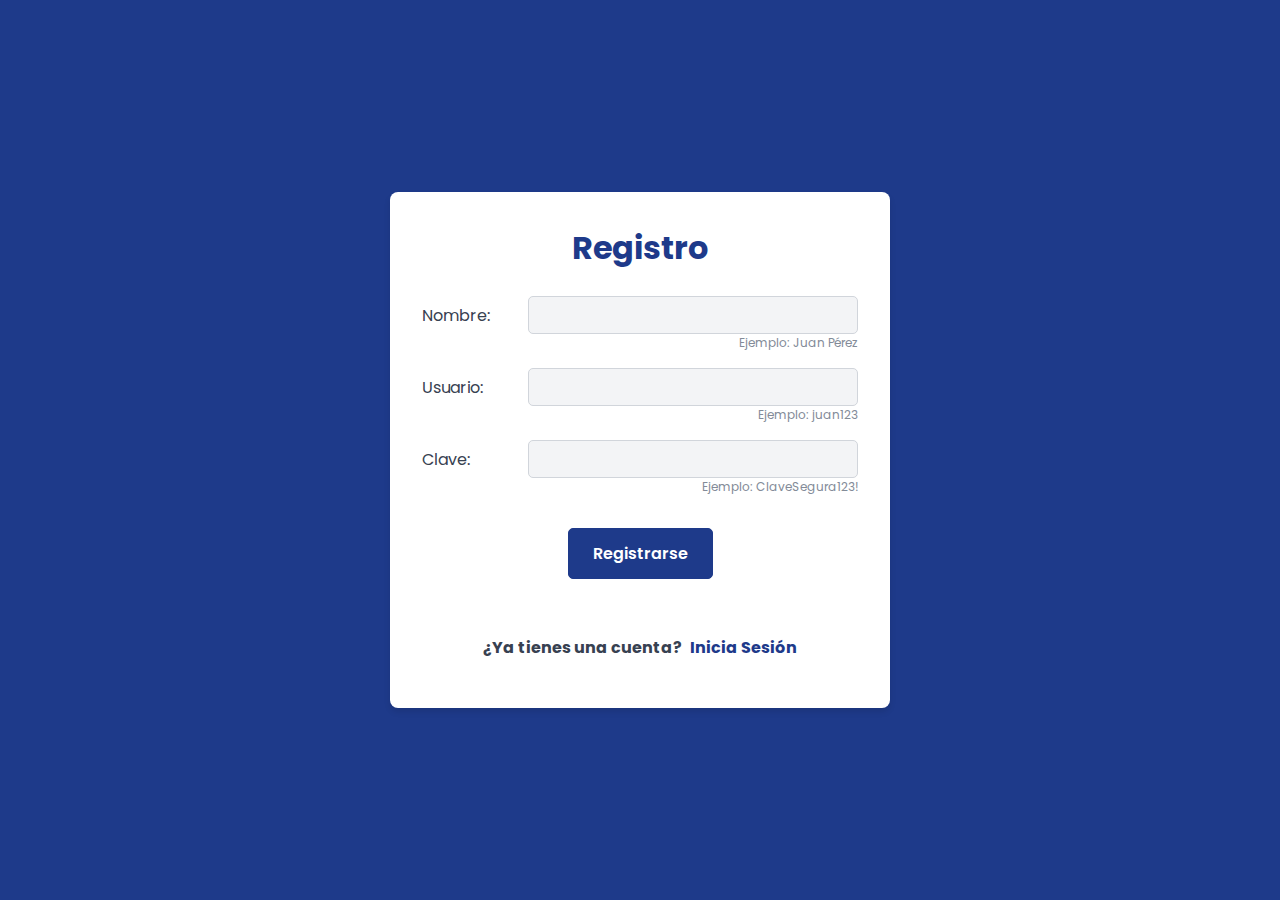
<file: registroUsuario.html>
<!DOCTYPE html>
<html lang="en">
<head>
    <meta charset="UTF-8">
    <meta name="viewport" content="width=device-width, initial-scale=1.0">
    <title>Registro</title>
    <link rel="stylesheet" href="styles/registro_usuario.css">
    <link rel="stylesheet" href="styles/styles.css">
    <link rel="icon" type="image/png" href="images/dollar.png">
</head>
<body class="bg-primary">
<div id="toast-container"></div> <!-- Contenedor de toasts -->
<div class="register-form">
    <h1 class="font-primary text-primary pd-b-24">Registro</h1>
    <form>
        <div class="form-row">
            <label for="nombre" class="text-dark text-base pd-r-16 font-primary">Nombre:</label>
            <input type="text" id="nombre" name="nombre" class="input" required>
        </div>
        <small class="text-light font-primary">Ejemplo: Juan Pérez</small>
        <div class="form-row">
            <label for="usuario" class="text-dark text-base pd-r-16 font-primary">Usuario:</label>
            <input type="text" id="usuario" name="usuario" class="input" required>
        </div>
        <small class="text-light font-primary">Ejemplo: juan123</small>
        <div class="form-row">
            <label for="clave" class="text-dark text-base pd-r-16 font-primary">Clave:</label>
            <input type="password" id="clave" name="clave" class="input" required>
        </div>
        <small class="text-light font-primary">Ejemplo: ClaveSegura123!</small>
        <div class="ds-flex jc-center pd-y-16 mg-t-16">
            <button type="submit" class="button">Registrarse</button>
        </div>
    </form>
    <div class="login-link pd-y-16 mg-t-24 font-primary font-base font-bold">
        <span>¿Ya tienes una cuenta?</span>
        <a class="text-primary" href="index.html">Inicia Sesión</a>
    </div>
</div>
</body>
</html>
</file>
<file: styles/registro_usuario.css>
body {
    display: flex;
    height: 100vh;
    justify-content: center;
    align-items: center;
}

.register-form {
    background-color: #ffffff;
    padding: 32px;
    box-shadow: 0 4px 6px rgba(0, 0, 0, 0.1);
    border-radius: 8px;
    width: 100%;
    max-width: 500px;
    text-align: center;
}

.input {
    width: 100%;
    padding: 10px;
    font-family: 'Inter', sans-serif;
    color: #374151;
    background-color: #F3F4F6;
    border: 1px solid #D1D5DB;
    border-radius: 5px;
}

.form-row {
    display: flex;
    align-items: center;
    /* margin-bottom: 16px;  */
}

.form-row label {
    width: 90px;
    text-align: left;
    margin-right: 16px; /* Espacio entre label y input */
}

.form-row input {
    flex: 1; /* Ocupa todo el espacio restante */
}

.input:focus {
    outline: none;
    border-color: #1E3A8A;
    box-shadow: 0 0 5px #1E3A8A;
}

small {
    display: block;
    text-align: right;
    margin-bottom: 16px;
    font-size: 12px;
}

.button {
    display: inline-block;
    padding: 12px 24px;
    font-size: 16px;
    font-family: 'Poppins', sans-serif;
    font-weight: 600;
    text-align: center;
    text-decoration: none;
    color: #ffffff;
    background-color: #1E3A8A;
    border: 1px solid #1E3A8A;
    border-radius: 5px;
    cursor: pointer;
    transition: background-color 0.3s ease, transform 0.2s ease;
}

.button:hover {
    background-color: #2563EB;
    outline: none;
    border: 1px solid #2563EB;
}

.button:active {
    transform: scale(0.95);
}

.login-link {
    display: flex;
    justify-content: center;
    align-items: center;
    margin-top: 16px;
    gap: 8px;
    color: #374151;
}

.login-link a {
    text-decoration: none;
    color: #1E3A8A;
    font-weight: bold;
}

.login-link a:hover {
    text-decoration: underline;
}
</file>
<file: styles/styles.css>
/* Importación de Fuentes */
@import url('https://fonts.googleapis.com/css2?family=Inter:wght@300;400;500;700&family=Poppins:wght@400;600&family=Roboto:wght@400;500&display=swap');

/* Reset básico */
* { margin: 0; padding: 0; box-sizing: border-box; font-family: 'Poppins', sans-serif; }

.hidden { display: none; }

/* FLEX */
.ds-flex { display: flex; }
.jc-sb { justify-content: space-between; }
.jc-center { justify-content: center; }
.jc-sa { justify-content: space-around; }
.align-center { align-items: center; }
.ds-flex-column { display: flex; flex-direction: column; }
.flex-start { align-items: flex-start; }

/* Flex properties for children */
.flex-1 { flex: 1 1 auto; }
.flex-2 { flex: 2 1 auto; }
.flex-auto { flex: 1 1 auto; }
.flex-initial { flex: 0 1 auto; }
.flex-none { flex: 0 0 auto; }

/* Flex basis */
.basis-0 { flex-basis: 0; }
.basis-auto { flex-basis: auto; }
.basis-50 { flex-basis: 50%; }
.basis-100 { flex-basis: 100%; }

/* Gap for spacing between items */
.gap-4 { gap: 4px; }
.gap-8 { gap: 8px; }
.gap-12 { gap: 12px; }
.gap-16 { gap: 16px; }
.gap-20 { gap: 20px; }
.gap-24 { gap: 24px; }


/* Paddings */
.pd-0 { padding: 0px; }
.pd-4 { padding: 4px; }
.pd-8 { padding: 8px; }
.pd-12 { padding: 12px; }
.pd-16 { padding: 16px; }
.pd-20 { padding: 20px; }
.pd-24 { padding: 24px; }
.pd-32 { padding: 32px; }
.pd-40 { padding: 40px; }

/* Paddings individuales */
.pd-t-8 { padding-top: 8px; }
.pd-b-8 { padding-bottom: 8px; }
.pd-l-8 { padding-left: 8px; }
.pd-r-8 { padding-right: 8px; }

.pd-t-16 { padding-top: 16px; }
.pd-b-16 { padding-bottom: 16px; }
.pd-l-16 { padding-left: 16px; }
.pd-r-16 { padding-right: 16px; }

.pd-t-24 { padding-top: 24px; }
.pd-b-24 { padding-bottom: 24px; }
.pd-l-24 { padding-left: 24px; }
.pd-r-24 { padding-right: 24px; }

.pd-t-32 { padding-top: 32px; }
.pd-b-32 { padding-bottom: 32px; }
.pd-l-32 { padding-left: 32px; }
.pd-r-32 { padding-right: 32px; }

.pd-t-40 { padding-top: 40px; }
.pd-b-40 { padding-bottom: 40px; }
.pd-l-40 { padding-left: 40px; }
.pd-r-40 { padding-right: 40px; }

/* Paddings horizontales y verticales */
.pd-y-8 { padding-top: 8px; padding-bottom: 8px; }
.pd-x-8 { padding-left: 8px; padding-right: 8px; }

.pd-y-16 { padding-top: 16px; padding-bottom: 16px; }
.pd-x-16 { padding-left: 16px; padding-right: 16px; }

.pd-y-24 { padding-top: 24px; padding-bottom: 24px; }
.pd-x-24 { padding-left: 24px; padding-right: 24px; }

.pd-y-32 { padding-top: 32px; padding-bottom: 32px; }
.pd-x-32 { padding-left: 32px; padding-right: 32px; }

.pd-y-40 { padding-top: 40px; padding-bottom: 40px; }
.pd-x-40 { padding-left: 40px; padding-right: 40px; }

/* Margins */
.mg-0 { margin: 0px; }
.mg-4 { margin: 4px; }
.mg-8 { margin: 8px; }
.mg-12 { margin: 12px; }
.mg-16 { margin: 16px; }
.mg-20 { margin: 20px; }
.mg-t-16 { margin-top: 16px; }

/* Margins individuales */
.mg-t-8 { margin-top: 8px; }
.mg-b-8 { margin-bottom: 8px; }
.mg-l-8 { margin-left: 8px; }
.mg-r-8 { margin-right: 8px; }

.mg-t-16 { margin-top: 16px; }
.mg-b-16 { margin-bottom: 16px; }
.mg-l-16 { margin-left: 16px; }
.mg-r-16 { margin-right: 16px; }

.mg-t-24 { margin-top: 24px; }
.mg-b-24 { margin-bottom: 24px; }
.mg-l-24 { margin-left: 24px; }
.mg-r-24 { margin-right: 24px; }

/* Margins horizontales y verticales */
.mg-y-8 { margin-top: 8px; margin-bottom: 8px; }
.mg-x-8 { margin-left: 8px; margin-right: 8px; }

.mg-y-16 { margin-top: 16px; margin-bottom: 16px; }
.mg-x-16 { margin-left: 16px; margin-right: 16px; }

.mg-y-24 { margin-top: 24px; margin-bottom: 24px; }
.mg-x-24 { margin-left: 24px; margin-right: 24px; }

/* Colores de Fondo */
.bg-primary {background-color: #1E3A8A;}
.bg-secondary { background-color: #10B981; }
.bg-gray { background-color: #374151; }
.bg-light { background-color: #F3F4F6; }
.bg-warning { background-color: #F59E0B; }
.bg-error { background-color: #EF4444; }
.bg-white { background-color: #FFFFFF; }

/* Colores de Texto */
.text-primary { color: #1E3A8A; }
.text-secondary { color: #10B981; }
.text-dark { color: #374151; }
.text-light { color: #838b98; }
.text-warning { color: #F59E0B; }
.text-error { color: #EF4444; }
.text-white { color: #FFFFFF; }

/* Bordes */
.border-primary { border: 1px solid #1E3A8A; }
.border-secondary { border: 1px solid #10B981; }
.border-warning { border: 1px solid #F59E0B; }
.border-error { border: 1px solid #EF4444; }
.border-light { border: 1px solid #F3F4F6; }
.border-dark { border: 1px solid #374151; }

/* Hover States */
.hover-bg-primary:hover { background-color: #2563EB; }
.hover-bg-secondary:hover { background-color: #059669; }
.hover-bg-warning:hover { background-color: #D97706; }
.hover-bg-error:hover { background-color: #DC2626; }
.hover-text-primary:hover { color: #2563EB; }
.hover-text-secondary:hover { color: #059669; }
.hover-text-warning:hover { color: #D97706; }
.hover-text-error:hover { color: #DC2626; }

/* Fuentes Principales */
.font-primary { font-family: 'Poppins', sans-serif; }
/* .font-secondary { font-family: 'Inter', sans-serif; }
.font-decorative { font-family: 'Roboto', sans-serif; } */

/* Tamaños de Fuente */
.text-sm { font-size: 14px; }
.text-base { font-size: 16px; }
.text-lg { font-size: 18px; }
.text-xl { font-size: 20px; }
.text-2xl { font-size: 24px; }
.text-3xl { font-size: 32px; }

/* Listas */

.ls-none { list-style: none; }

/* Pesos de Fuente */
.font-light { font-weight: 300; }
.font-regular { font-weight: 400; }
.font-medium { font-weight: 500; }
.font-semibold { font-weight: 600; }
.font-bold { font-weight: 700; }

/* Estilos de Texto */
.text-uppercase { text-transform: uppercase; }
.text-lowercase { text-transform: lowercase; }
.text-capitalize { text-transform: capitalize; }
.text-center { text-align: center; }
.text-left { text-align: left; }
.text-right { text-align: right; }

/* Table Styles */
.table {
    width: 100%;
    border-collapse: collapse;
}

.table th,
.table td {
    border: 1px solid #D1D5DB;
    padding: 8px;
    text-align: left;
}

.table th {
    background-color: #F3F4F6;
}

.form-group {
    display: flex;
    flex-direction: column;
}

.form-group.ds-flex {
    flex-direction: row;
    align-items: center;
}

.form-group.ds-flex label {
    margin-right: 8px;
}

.form-group.ds-flex .button {
    margin-right: 8px;
}

.logout-button {
    background: none;
    border: none;
    color: inherit;
    cursor: pointer;
    display: flex;
    align-items: center;
}

#toast-container {
    position: fixed;
    top: 20px;
    right: 20px;
    z-index: 1000;
}

.toast {
    background-color: #f44336; /* Rojo para errores */
    color: white;
    padding: 10px 20px;
    margin: 5px 0;
    border-radius: 5px;
    box-shadow: 0 4px 6px rgba(0, 0, 0, 0.1);
    opacity: 0;
    transform: translateX(100%);
    transition: all 0.5s ease-in-out;
}

.toast.show {
    opacity: 1;
    transform: translateX(0);
}
</file>
